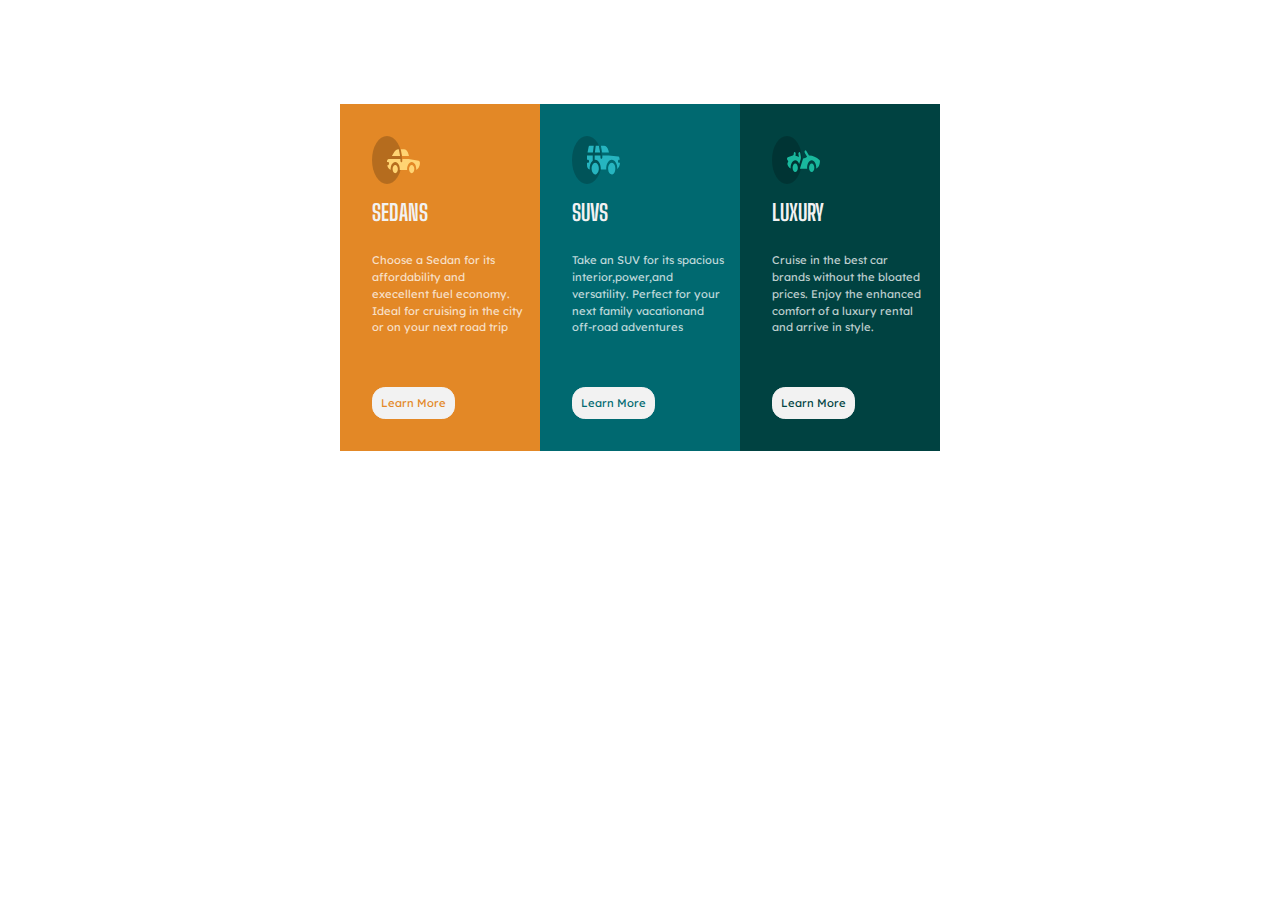
<file: index.html>
<!DOCTYPE html>
<html lang="en">
<head>
    <meta charset="UTF-8">
    <meta http-equiv="X-UA-Compatible" content="IE=edge">
    <meta name="viewport" content="width=device-width, initial-scale=1.0">
    <link rel="stylesheet" href="https://fonts.google.com/specimen/Lexend+Deca">
    <link href="https://fonts.googleapis.com/css2?family=Big+Shoulders+Display:wght@700&display=swap" rel="stylesheet">
    <link href="https://fonts.googleapis.com/css2?family=Big+Shoulders+Display:wght@700&family=Lexend+Deca&display=swap" rel="stylesheet">
    <link rel="stylesheet" type="text/css" href="style.css">
    <title>CSS Flexbox and Grid Layout</title>
</head>
<body>
    <main>
        <section class="Sedans car">
            <img src = "img/icon-sedans.svg" alt="Sedan SVG"/>
            <h1>SEDANS</h1>
            <p>Choose a Sedan for its affordability and execellent fuel economy. Ideal for cruising in the city or on your next road trip</p>
            <div class="button">
                <button class="buttonsed">Learn More</button>
            </div>
        </section>
        <section class="Suvs car">
            <img src = "img/icon-suvs.svg" alt="Suv SVG"/>
            <h1>SUVS</h1>
            <p>Take an SUV for its spacious interior,power,and versatility. Perfect for your next family vacationand off-road adventures</p>
            <div class="button">
                <button class="buttonsuv">Learn More</button>
            </div>
        </section>
        <section class="Luxury car">
            <img src = "img/icon-luxury.svg" alt="Luxury SVG"/>
            <h1>LUXURY</h1>
            <p>Cruise in the best car brands without the bloated prices. Enjoy the enhanced comfort of a luxury rental and arrive in style.</p>
            <div class="button">
                <button class="buttonlux">Learn More</button>
            </div>
        </section>
    </main>   
</body>
</html>
</file>
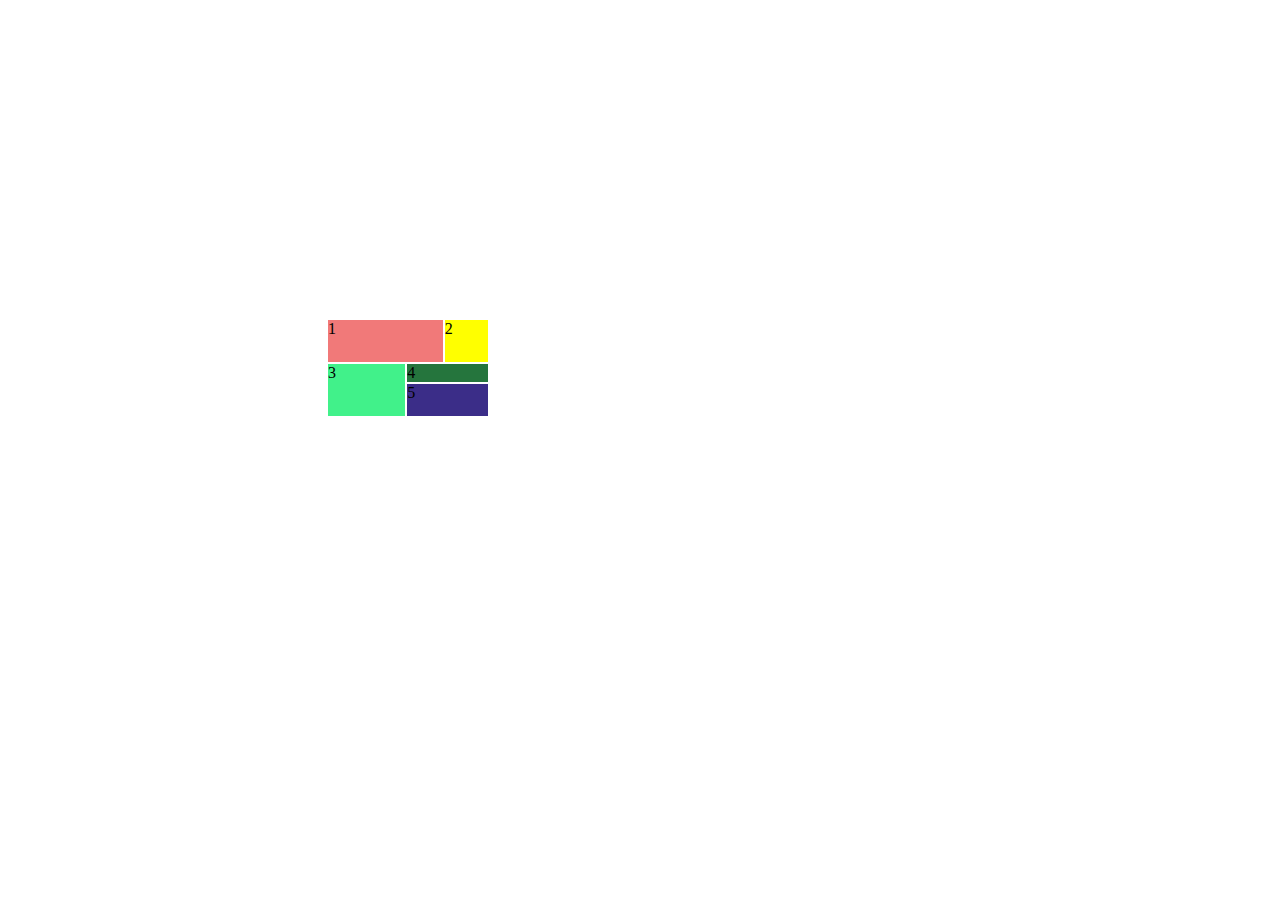
<file: Grid/grid.html>
<!DOCTYPE html>
<html lang="en">
<head>
    <meta charset="UTF-8">
    <meta http-equiv="X-UA-Compatible" content="IE=edge">
    <meta name="viewport" content="width=device-width, initial-scale=1.0">
    <link rel="stylesheet" type="text/css" href="grid.css">
    <title>Grid</title>
</head>
<body>
    <div class="container">
        <div class="g1">1</div>
        <div class="g2">2</div>
        <div class="g3">3</div>
        <div class="g4">4</div>
        <div class="g5">5</div>
    </div>
</body>
</html>
</file>
<file: style.css>
main{
    display: flex;
    padding-top: 6rem;
    font-size: 0.7rem;
    justify-content: center;
}

.car {
    background: #d5ffdc;
    text-align: center;
    padding: 1rem;
    /* margin: 0.5rem 0; */
    width: 100%;
    /* padding: 1rem; */
    /* margin: 0.5rem; */
    display: flex;
    flex-direction: column;
    min-width: 8rem;
    max-width: 10.5rem;
}

img{
    width: 3rem;
    height: 3rem;
    display: flex;
    flex-basis: initial;
    margin-left: 1rem;
    margin-top: 1rem;
}
h1{
    font-family: 'Big Shoulders Display', cursive;
    color: hsl(0, 0%, 95%);
    display: flex;
    flex-basis: initial;
    margin-left: 1rem;
    font-weight: 700;
}
p {
    color: hsla(0, 0%, 100%, 0.75);
    text-align: left;
    line-height: 1.5;
    padding-bottom: 2.5rem;
    margin-left: 1rem;
    font-family: 'Lexend Deca', sans-serif;
    font-weight: 400;
}

.Sedans{
    background-color: hsl(31, 77%, 52%);
}
.Suvs{
    background-color: hsl(184, 100%, 22%);
}
.Luxury{
    background-color: hsl(179, 100%, 13%);
}

.button{
    padding-bottom: 1rem;
    text-align: left;
    font-family: 'Lexend Deca', sans-serif;
    font-weight: 400;
    margin-left: 1rem;
}

.buttonsed{
    background: hsl(0, 0%, 95%);
    color: hsl(31, 77%, 52%);
    font: inherit;
    /* font-weight: bold; */
    border: 1px solid hsl(0, 0%, 95%);
    padding: 0.5rem;
    border-radius: 0.8rem;
    cursor: pointer;
} 
.buttonsuv{
    background: hsl(0, 0%, 95%);
    color: hsl(184, 100%, 22%);
    font: inherit;
    /* font-weight: bold; */
    border: 1px solid hsl(0, 0%, 95%);
    padding: 0.5rem;
    border-radius: 0.8rem;
    cursor: pointer;
} 
.buttonlux{
    background: hsl(0, 0%, 95%);
    color: hsl(179, 100%, 13%);
    font: inherit;
    /* font-weight: bold; */
    border: 1px solid hsl(0, 0%, 95%);
    padding: 0.5rem;
    border-radius: 0.8rem;
    cursor: pointer;
} 

.buttonsed:hover,
.buttonsed:active{
    background: hsl(31, 77%, 52%);
    color: white;
}
.buttonsuv:hover,
.buttonsuv:active{
    background: hsl(184, 100%, 22%);
    color: white;
}
.buttonlux:hover,
.buttonlux:active{
    background: hsl(179, 100%, 13%);
    color: white;
}
@media (max-width:375px){
    main{
        display: flex;
        padding: 6rem;
        font-size: 0.7rem;
        flex-direction: column;
        width: 200px;
    }
    
    .car {
      
        text-align: center;
        padding: 1rem;
    
        width: 100%;
        /* padding: 1rem; */
        /* margin: 0.5rem; */
        display: flex;
        flex-direction: column;
        min-width: 8rem;
        max-width: 10.5rem;
    }
    

}
</file>
<file: Grid/grid.css>
.container{
    width:10rem;
    display: grid;
    margin: 20rem;
    grid-template-areas: 
    'a a a b'
    'a a a b'
    'c c d d'
    'c c e e';
    grid-template-rows:2.5rem;
    grid-template-columns: 25%;
    grid-gap: 2px;
}

.g1{
    background-color: #f17979;
    grid-area: a;
}

.g2{
    background-color: yellow;
    grid-area: b;
}

.g3{
    background-color: #41f18a;
    grid-area: c;
}

.g4{
    background-color: #25753d;
    grid-area: d;
}

.g5{
    background-color: #3b2d88;
    grid-area: e;
    height: 2em;
}
</file>
